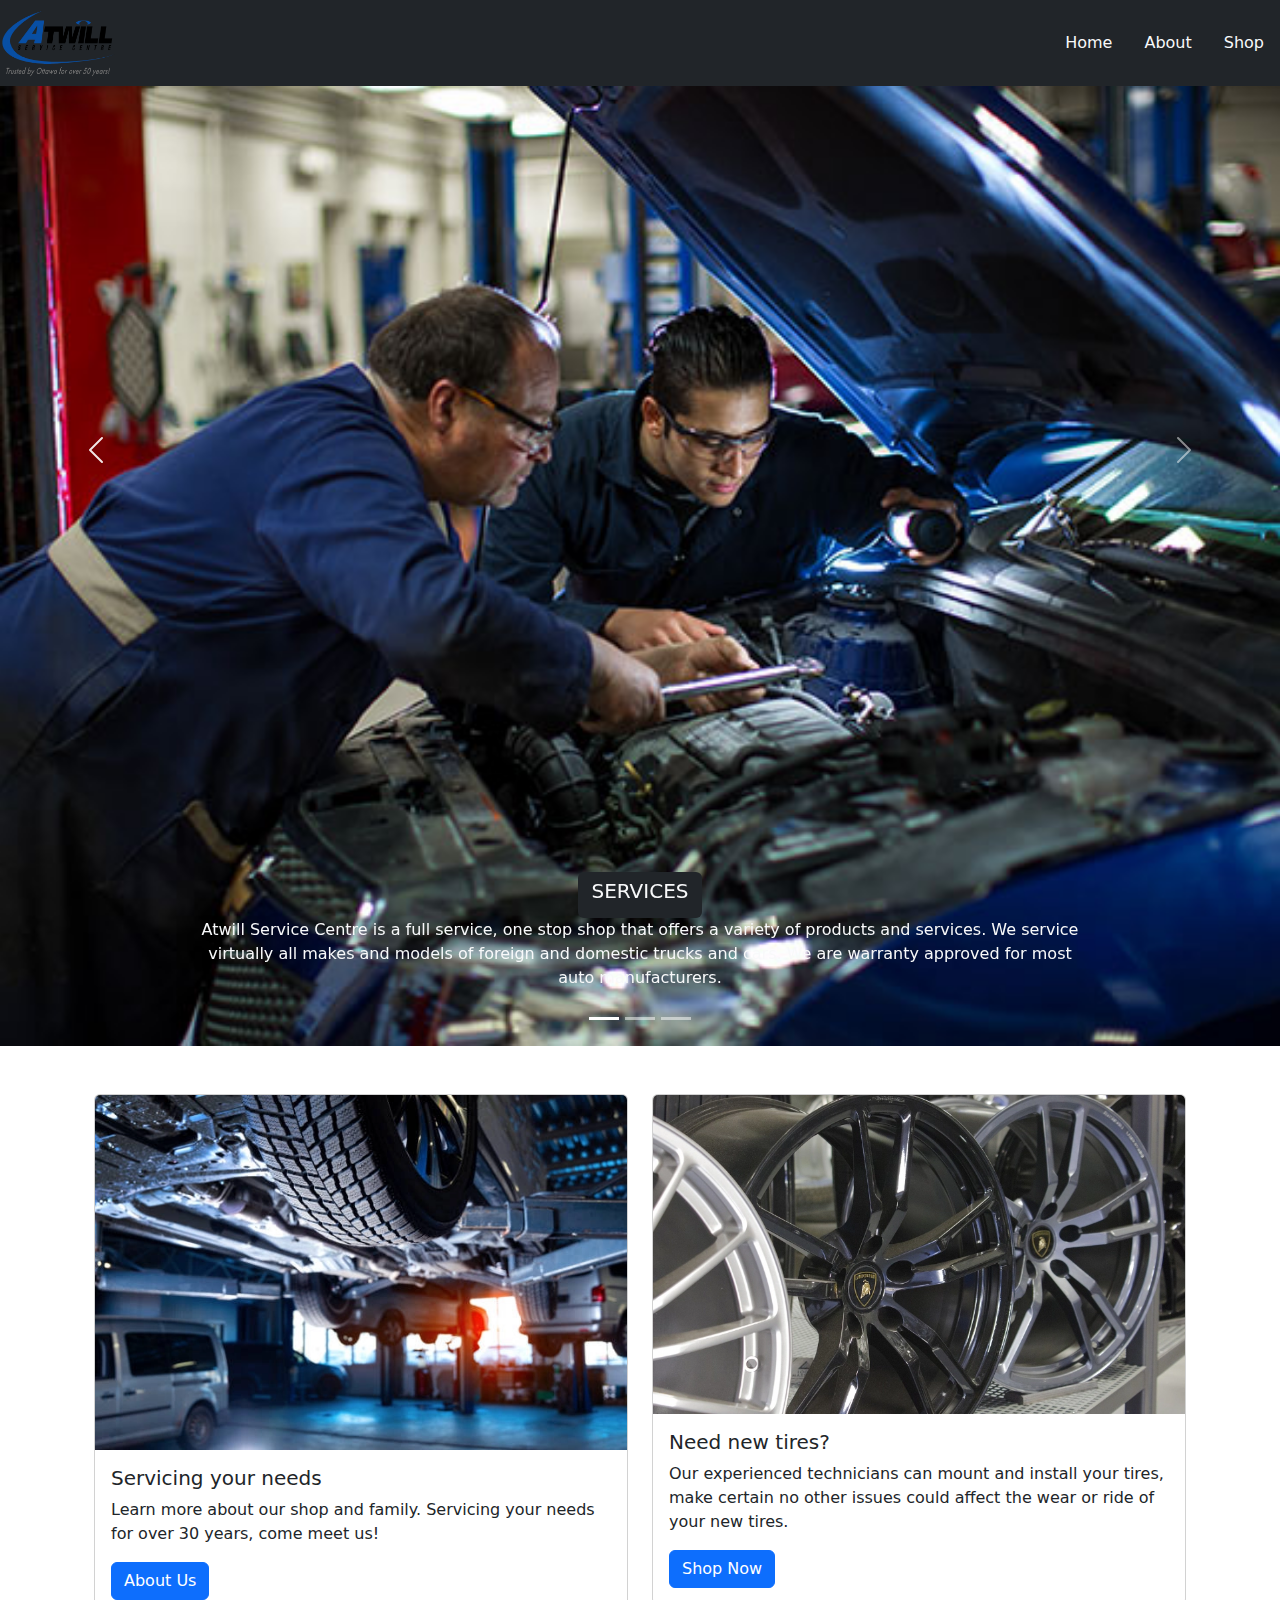
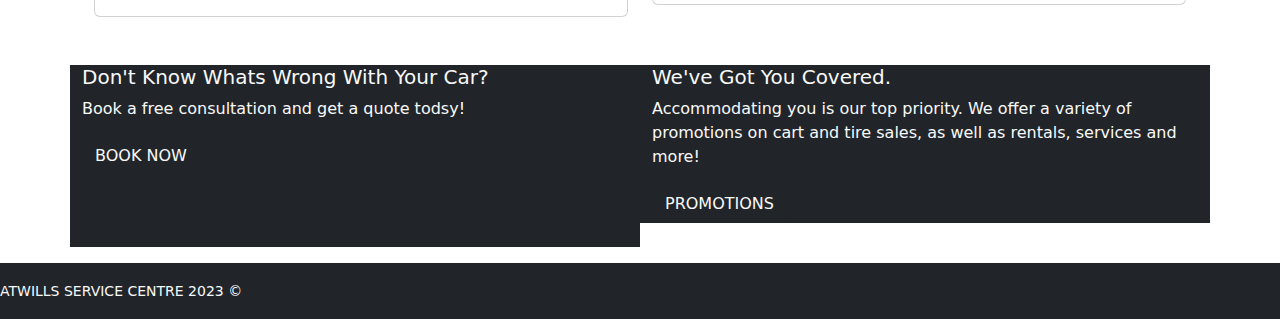
<file: index.html>
<!DOCTYPE html>
<html lang="en">
  <head>
    <meta charset="UTF-8">
    <meta http-equiv="X-UA-Compatible" content="IE=edge">
    <meta name="viewport" content="width=device-width, initial-scale=1.0">
    <title>Document</title>
    <link rel="stylesheet" href="css/custom.css">
  </head>
  
  <body>
    <nav class="navbar bg-dark text-light">
      <div class="flex-container">
          <a class="navbar-brand" href="#">
              <img src="images/logo tagline.webp" alt="Atwills" width="115" height="70">
          </a>
      </div>

      <ul class="nav justify-content-end">
          <li class="nav-item">
              <a class="nav-link active text-light" aria-current="page" href="index.html">Home</a>
          </li>
          <li class="nav-item">
              <a class="nav-link text-light" href="about.html">About</a>
          </li>
          <li class="nav-item">
              <a class="nav-link text-light" href="product.html">Shop</a>
          </li>
      </ul>  
  </nav>

            <div id="carouselExampleDark" class="carousel slide">
                <div class="carousel-indicators">
                  <button type="button" data-bs-target="#carouselExampleDark" data-bs-slide-to="0" class="active" aria-current="true" aria-label="Slide 1"></button>
                  <button type="button" data-bs-target="#carouselExampleDark" data-bs-slide-to="1" aria-label="Slide 2"></button>
                  <button type="button" data-bs-target="#carouselExampleDark" data-bs-slide-to="2" aria-label="Slide 3"></button>
                </div>
                <div class="carousel-inner">
                  <div class="carousel-item active" data-bs-interval="10000">
                    <img src="images/building photo.webp" class="d-block w-100" alt="...">
                    <div class="carousel-caption d-none d-md-block text-light">
                      <a href="about.html" class="btn text-light bg-dark"><h5>ATWILLS SERVICE CENTRE</h5></a>
                      <p>The Atwill Service Centre family has been trusted by Ottawa residents for over half a century. Trusting people with what is usually one of someone’s largest investments is no small relationship and the Atwill Service family values every bond they have forged with their clients. Meeting car or truck owners’ changing automotive needs is what has kept them ahead of the auto service curve.</p>
                    </div>
                  </div>
                  <div class="carousel-item active" data-bs-interval="2000">
                    <img src="images/golf carts.jpg" class="d-block w-100" alt="...">
                    <div class="carousel-caption d-none d-md-block text-light">
                      <a href="product.html" class="btn text-light bg-dark"><h5>SHOP NOW</h5></a>
                      <p>Here at Atwill Service Centre we pride ourselves on providing you with the highest of quality rental carts. We offer delivery and pickup from almost anywhere. You can find our carts at Weddings, Golf Tournaments, Fairs all the way to Construction Sites hauling material. </p>
                    </div>
                  </div>
                  <div class="carousel-item active">
                    <img src="images/men working on car.jpeg" class="d-block w-100" alt="...">
                    <div class="carousel-caption d-none d-md-block text-light">
                      <a href="..." class="btn text-light bg-dark"><h5>SERVICES</h5></a>
                      <p>Atwill Service Centre is a full service, one stop shop that offers a variety of products and services. We service virtually
                        all makes and models of foreign and domestic trucks and cars. We are warranty approved for most auto manufacturers.</p>
                    </div>
                  </div>
                </div>
              </div>
                <button class="carousel-control-prev" type="button" data-bs-target="#carouselExampleDark" data-bs-slide="prev">
                  <span class="carousel-control-prev-icon" aria-hidden="true"></span>
                  <span class="visually-hidden">Previous</span>
                </button>
                <button class="carousel-control-next" type="button" data-bs-target="#carouselExampleDark" data-bs-slide="next">
                  <span class="carousel-control-next-icon" aria-hidden="true"></span>
                  <span class="visually-hidden">Next</span>
                </button>
              </div>
                <div class="container px-4 py-5">
                        <div class="row flex-lg-row-reverse">
                            <div class="col-lg-6">
                                <div class="card">
                                    <img src="images/new rims.webp" class="card-img-top" alt="...">
                                    <div class="card-body">
                                    <h5 class="card-title">Need new tires?</h5>
                                    <p class="card-text">Our experienced technicians can mount and install your tires, make certain no other issues could affect the wear or ride of your new tires.</p>
                                    <a href="product.html" class="btn btn-primary">Shop Now</a>
                                    </div>
                                </div>
                            </div>
                            <div class="col-lg-6">
                                <div class="card">
                                    <img src="images/shop under car.webp" class="card-img-top" alt="...">
                                    <div class="card-body">
                                    <h5 class="card-title">Servicing your needs</h5>
                                    <p class="card-text">Learn more about our shop and family. Servicing your needs for over 30 years, come meet us!</p>
                                    <a href="about.html" class="btn btn-primary">About Us</a>
                                    </div>
                                </div>
                            </div>
                        </div>
            </div>
            <div class="container">
                <div class="row flex-row-reverse">
                        <div class="Promotions col-lg-6 bg-dark text-light mb-4 px3">
                            <h5>We've Got You Covered.</h5>
                            <p>Accommodating you is our top priority. We offer a variety of promotions on cart and tire sales, as well as rentals, services and more!</p>
                            <button type="button" class="btn bg-dark text-light">PROMOTIONS</button>
                     </div>
                       
                
                    <div class="Bookings col-lg-6 bg-dark text-light">
                        <h5>Don't Know Whats Wrong With Your Car?</h5>
                        <p>Book a free consultation and get a quote todsy!</p>
                        <button type="button" class="btn bg-dark text-light">BOOK NOW</button>
                    </div>
                </div>
            </div>
                <footer>
                    <div class="Footer py-3 mt-3 bg-dark text-light">
                    <small>ATWILLS SERVICE CENTRE 2023 © </small>
                    </div>
                </footer>    
  <script src="node_modules/bootstrap/dist/js/bootstrap.bundle.min.js"></script> 
  </body>
</html>
</file>
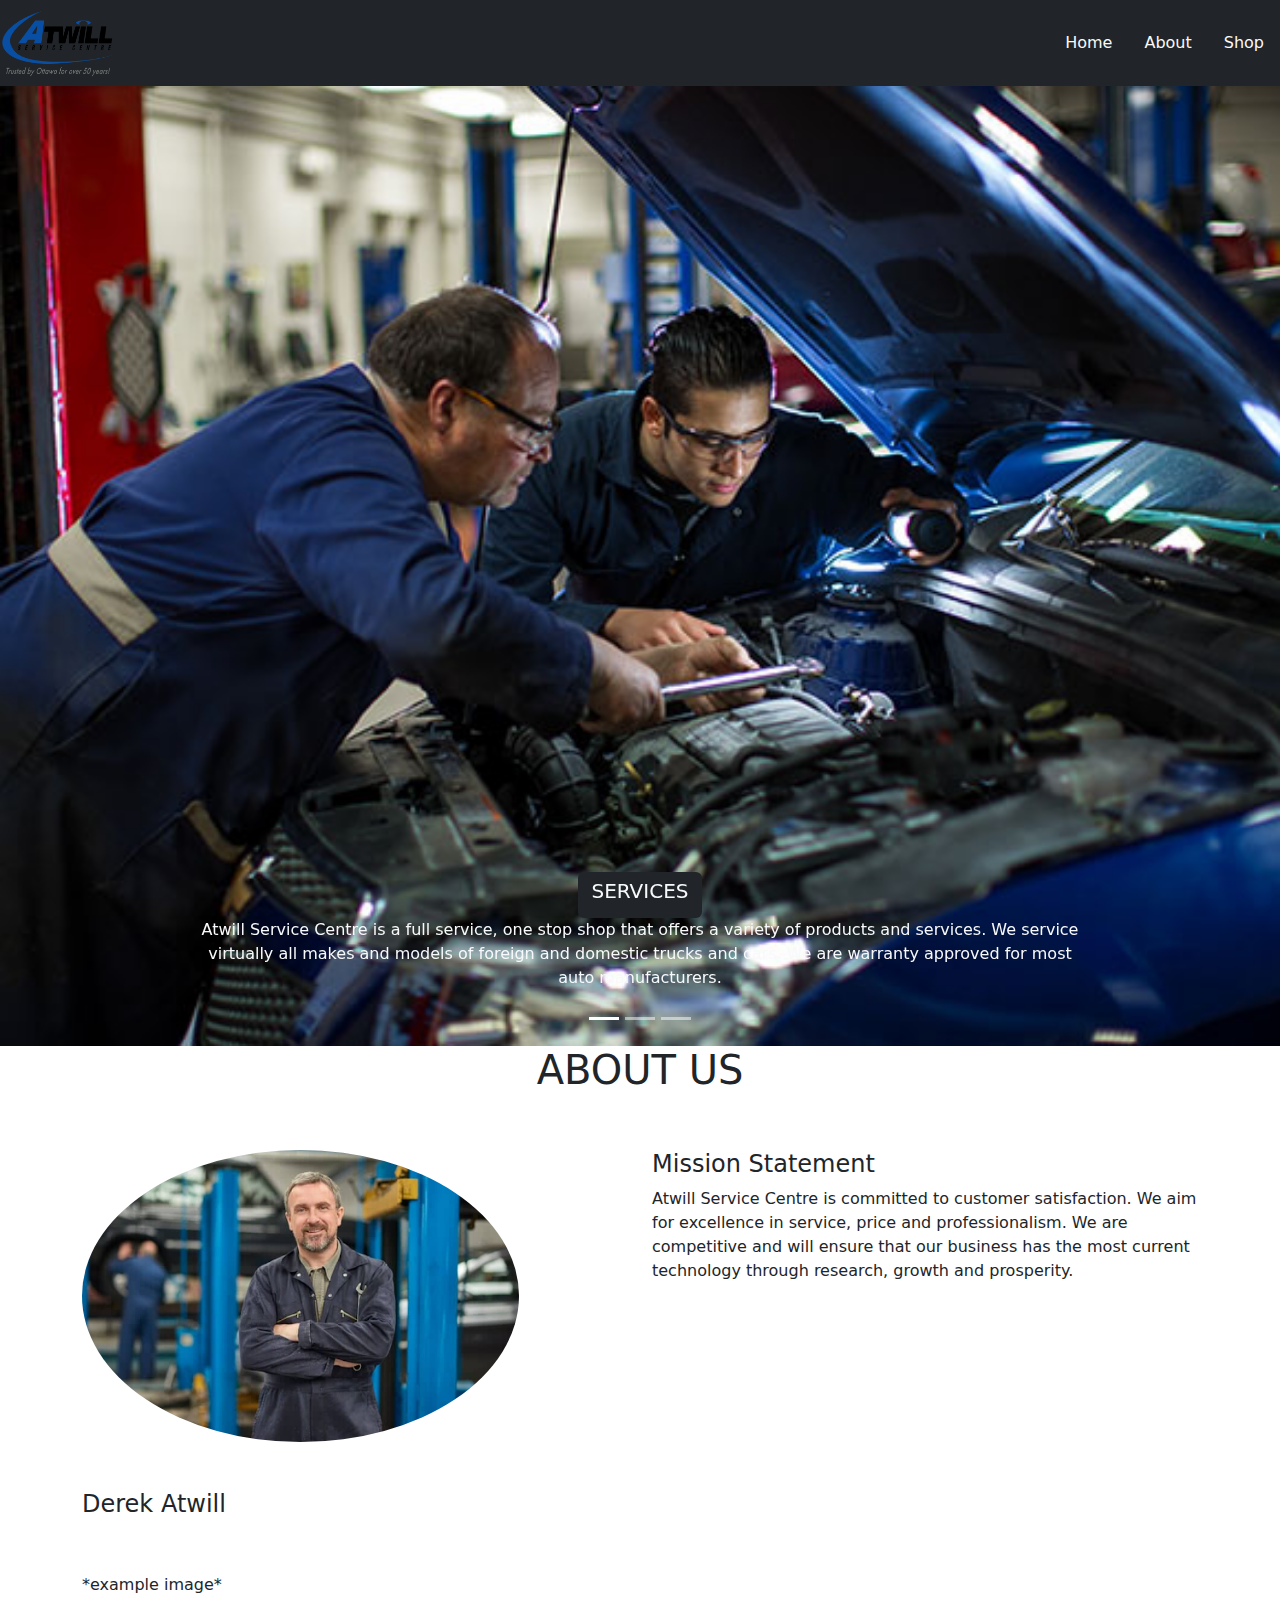
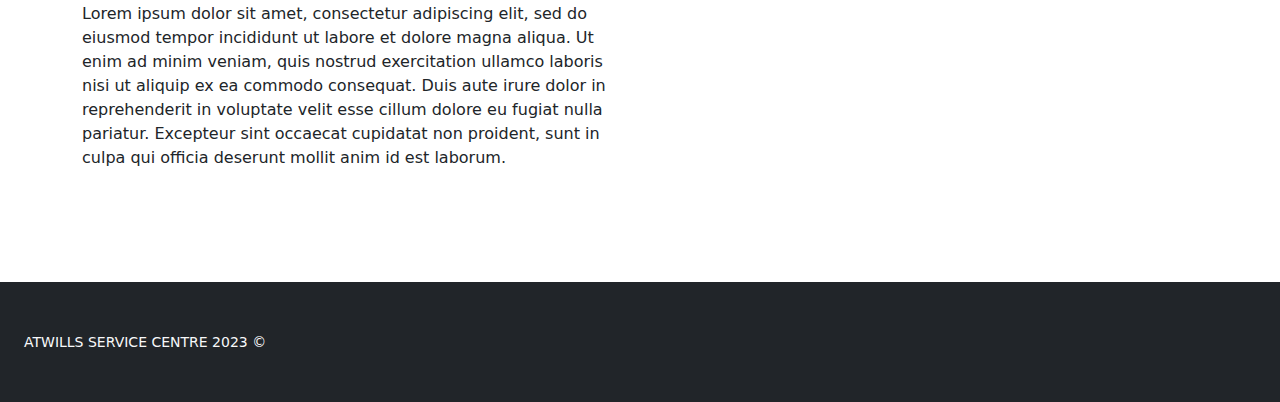
<file: about.html>
<!DOCTYPE html>
<html lang="en">
    <head>
        <meta charset="UTF-8">
        <meta http-equiv="X-UA-Compatible" content="IE=edge">
        <meta name="viewport" content="width=device-width, initial-scale=1.0">
        <title>Document</title>
        <link rel="stylesheet" href="css/custom.css">
        <link rel="icon" type="image/x-icon" href="/images/logo tagline.webp">
    </head>
   
    <body>
      <script src="node_modules/bootstrap/dist/js/bootstrap.bundle.min.js"></script>   

        <nav class="navbar bg-dark text-light">
             <div class="flex-container">
                 <a class="navbar-brand" href="#">
                        <img src="images/logo tagline.webp" alt="Atwills" width="115" height="70">
                 </a>
             </div>

            <ul class="nav justify-content-end">
                <li class="nav-item">
                      <a class="nav-link active text-light" aria-current="page" href="index.html">Home</a>
                 </li>
                 <li class="nav-item">
                     <a class="nav-link text-light" href="about.html">About</a>
                 </li>
                 <li class="nav-item">
                     <a class="nav-link text-light" href="product.html">Shop</a>
                 </li>
             </ul>
        </nav>

        
        <div id="carouselExampleDark" class="carousel slide">
            <div class="carousel-indicators">
              <button type="button" data-bs-target="#carouselExampleDark" data-bs-slide-to="0" class="active" aria-current="true" aria-label="Slide 1"></button>
              <button type="button" data-bs-target="#carouselExampleDark" data-bs-slide-to="1" aria-label="Slide 2"></button>
              <button type="button" data-bs-target="#carouselExampleDark" data-bs-slide-to="2" aria-label="Slide 3"></button>
            </div>
            <div class="carousel-inner">
              <div class="carousel-item active" data-bs-interval="10000">
                <img src="images/building photo.webp" class="d-block w-100" alt="...">
                <div class="carousel-caption d-none d-md-block text-light">
                  <a href="about.html" class="btn text-light bg-dark"><h5>ATWILLS SERVICE CENTRE</h5></a>
                  <p>The Atwill Service Centre family has been trusted by Ottawa residents for over half a century. Trusting people with what is usually one of someone’s largest investments is no small relationship and the Atwill Service family values every bond they have forged with their clients. Meeting car or truck owners’ changing automotive needs is what has kept them ahead of the auto service curve.</p>
                </div>
              </div>
              <div class="carousel-item active" data-bs-interval="2000">
                <img src="images/golf carts.jpg" class="d-block w-100" alt="...">
                <div class="carousel-caption d-none d-md-block text-light">
                  <a href="product.html" class="btn text-light bg-dark"><h5>SHOP NOW</h5></a>
                  <p>Here at Atwill Service Centre we pride ourselves on providing you with the highest of quality rental carts. We offer delivery and pickup from almost anywhere. You can find our carts at Weddings, Golf Tournaments, Fairs all the way to Construction Sites hauling material. </p>
                </div>
              </div>
              <div class="carousel-item active">
                <img src="images/men working on car.jpeg" class="d-block w-100" alt="...">
                <div class="carousel-caption d-none d-md-block text-light">
                  <a href="..." class="btn text-light bg-dark"><h5>SERVICES</h5></a>
                  <p>Atwill Service Centre is a full service, one stop shop that offers a variety of products and services. We service virtually
                    all makes and models of foreign and domestic trucks and cars. We are warranty approved for most auto manufacturers.</p>
                </div>
              </div>
            </div>
          </div>

         <h1 class="text-center">ABOUT US</h1>
         <div class="container">
             <div class="row flex-row-reverse">
                  <div class="py-5 mb-5 col-lg-6">
                     <h4>Mission Statement</h4>
                     <p>Atwill Service Centre is committed to customer satisfaction. We aim for excellence in service, price and professionalism. We are competitive and will ensure that our business has the most current technology through research, growth and prosperity.</p>
                 </div>
                  <div class="py-5 mb-5 col-lg-6">
                      <div id="derek">
                            <img src="images/mechanic.png" alt="">
                     </div> 
                        <h4 class="py-5">Derek Atwill</h4>
                        <h6>*example image*</h6>
                        <p>Lorem ipsum dolor sit amet, consectetur adipiscing elit, sed do eiusmod tempor incididunt ut labore et dolore magna aliqua. Ut enim ad minim veniam, quis nostrud exercitation ullamco laboris nisi ut aliquip ex ea commodo consequat. Duis aute irure dolor in reprehenderit in voluptate velit esse cillum dolore eu fugiat nulla pariatur. Excepteur sint occaecat cupidatat non proident, sunt in culpa qui officia deserunt mollit anim id est laborum.</p>
                  </div>
             </div>
            </div>
            <footer>
                <div class="Footer py-5 px-4 bg-dark text-light">
                    <small>ATWILLS SERVICE CENTRE 2023 © </small>
                </div>
            </footer>
    </body>
</html>
</file>
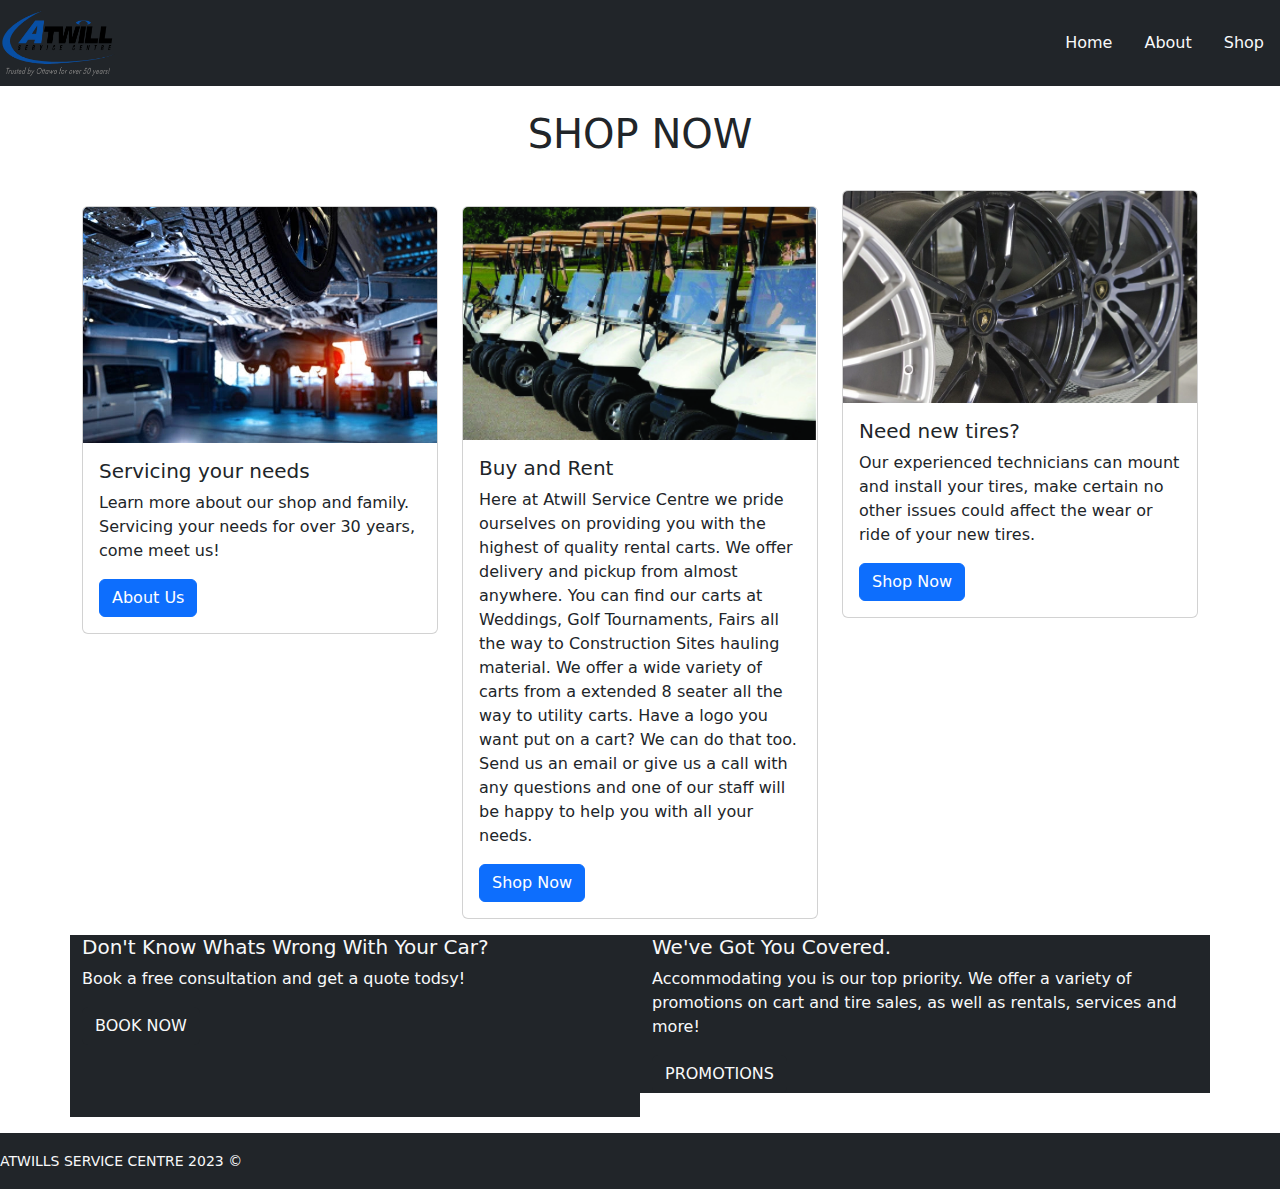
<file: product.html>
<!DOCTYPE html>
<html lang="en">
    <head>
        <meta charset="UTF-8">
        <meta http-equiv="X-UA-Compatible" content="IE=edge">
        <meta name="viewport" content="width=device-width, initial-scale=1.0">
        <title>Document</title>
        <link rel="stylesheet" href="css/custom.css">
    </head>
    
    <body>
     <script src="node_modules/bootstrap/dist/js/bootstrap.bundle.min.js"></script>

        <nav class="navbar bg-dark text-light">
            <div class="flex-container">
                <a class="navbar-brand" href="#">
                    <img src="images/logo tagline.webp" alt="Atwills" width="115" height="70">
                </a>
            </div>

            <ul class="nav justify-content-end">
                <li class="nav-item">
                    <a class="nav-link active text-light" aria-current="page" href="index.html">Home</a>
                </li>
                <li class="nav-item">
                    <a class="nav-link text-light" href="about.html">About</a>
                </li>
                <li class="nav-item">
                    <a class="nav-link text-light" href="product.html">Shop</a>
                </li>
            </ul>
            
        </nav>
        <div class="px-4 py-4">
            <h1 class="text-center">SHOP NOW</h1>
        </div>
        <div class="container">
            <div class="row flex-lg-row-reverse justify-content-center">
                <div class="col-lg-4">
                    <div class="card">
                        <img src="images/new rims.webp" class="card-img-top" alt="...">
                        <div class="card-body">
                            <h5 class="card-title">Need new tires?</h5>
                            <p class="card-text">Our experienced technicians can mount and install your tires, make certain no other issues could affect the wear or ride of your new tires.</p>
                            <a href="product.html" class="btn btn-primary">Shop Now</a>
                        </div>
                    </div>
                </div>
                <div class="col-lg-4 py-3">
                    <div class="card">
                        <img src="images/golf carts.jpg" class="card-img-top" alt="...">
                        <div class="card-body">
                            <h5 class="card-title">Buy and Rent</h5>
                            <p class="card-text">Here at Atwill Service Centre we pride ourselves on providing you with the highest of quality rental carts. We offer delivery and pickup from almost anywhere. You can find our carts at Weddings, Golf Tournaments, Fairs all the way to Construction Sites hauling material. We offer a wide variety of carts from a extended 8 seater all the way to utility carts. Have a logo you want put on a cart? We can do that too. Send us an email or give us a call with any questions and one of our staff will be happy to help you with all your needs.</p>
                            <a href="product.html" class="btn btn-primary">Shop Now</a>
                        </div>
                    </div>
                </div>
                <div class="col-lg-4 py-3">
                    <div class="card">
                        <img src="images/shop under car.webp" class="card-img-top" alt="...">
                        <div class="card-body">
                            <h5 class="card-title">Servicing your needs</h5>
                            <p class="card-text">Learn more about our shop and family. Servicing your needs for over 30 years, come meet us!</p>
                            <a href="about.html" class="btn btn-primary">About Us</a>
                        </div>
                    </div>
                </div>
            </div>
        </div>
        <div class="container">
            <div class="row flex-row-reverse">
                <div class="Promotions col-lg-6 bg-dark text-light mb-4 px3">
                    <h5>We've Got You Covered.</h5>
                    <p>Accommodating you is our top priority. We offer a variety of promotions on cart and tire sales, as well as rentals, services and more!</p>
                    <button type="button" class="btn bg-dark text-light">PROMOTIONS</button>
                </div>
                
            
                <div class="Bookings col-lg-6 bg-dark text-light">
                    <h5>Don't Know Whats Wrong With Your Car?</h5>
                    <p>Book a free consultation and get a quote todsy!</p>
                    <button type="button" class="btn bg-dark text-light">BOOK NOW</button>
                </div>
            </div>
        </div>


        <footer>
            <div class="Footer mt-3 py-3 bg-dark text-light">
                <small>ATWILLS SERVICE CENTRE 2023 © </small>
            </div>
        </footer>

    </body>
</html>
</file>
